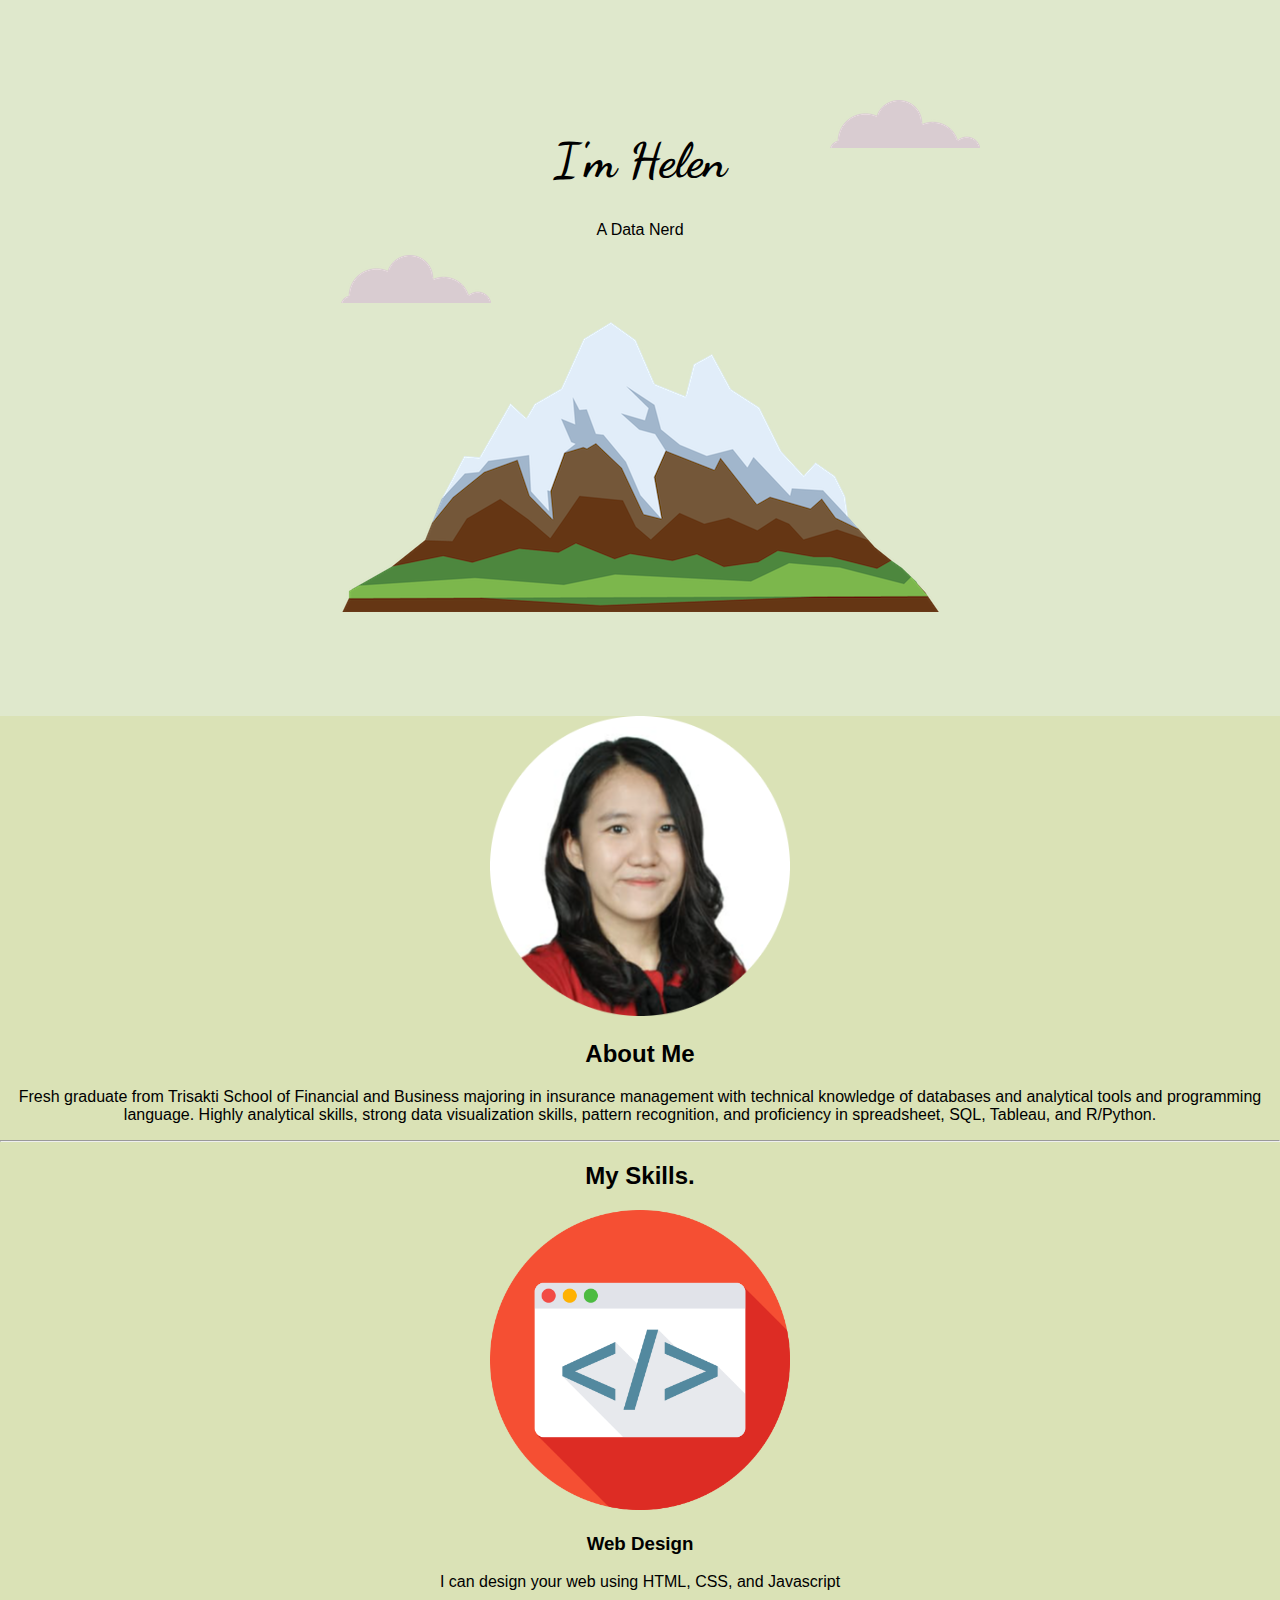
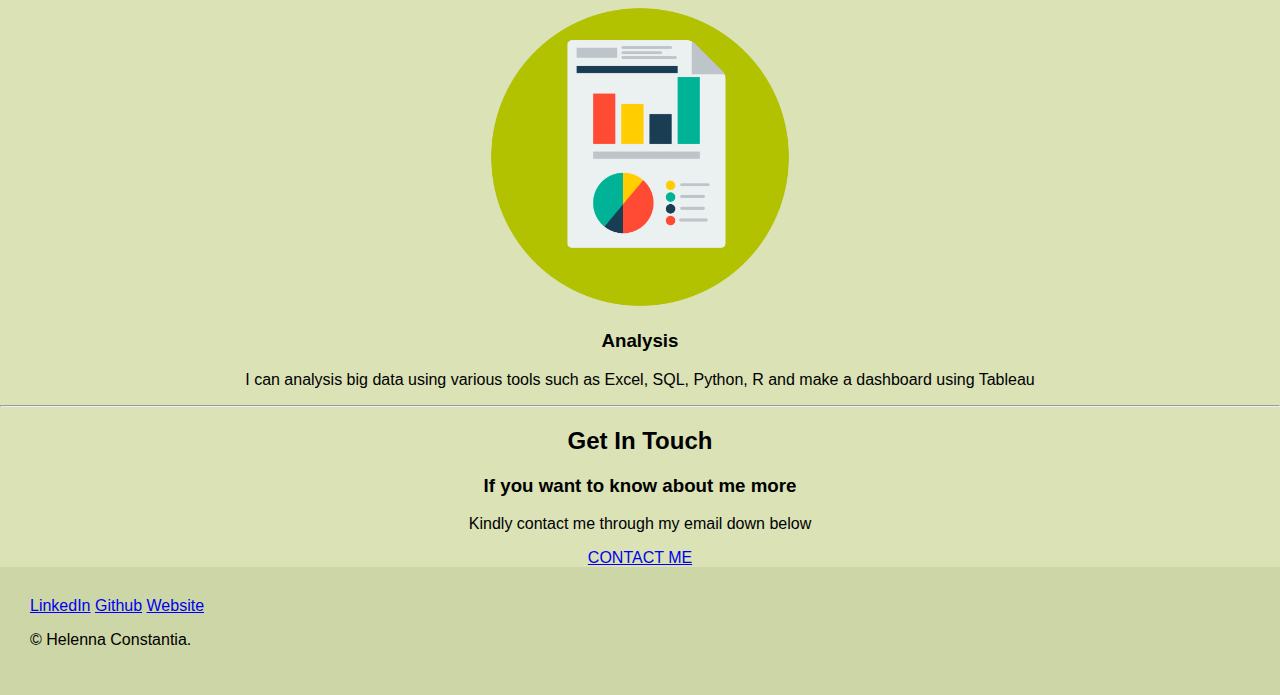
<file: index.html>
<!DOCTYPE html>
<html lang="en" dir="ltr">

<head>
  <meta charset="utf-8">
  <title> My Personal Site 👠 </title>
  <link rel="stylesheet" href="css/styles.css">
  <link rel="apple-touch-icon" sizes="180x180" href="favicon/apple-touch-icon.png">
  <link rel="icon" type="image/png" sizes="32x32" href="favicon/favicon-32x32.png">
  <link rel="icon" type="image/png" sizes="16x16" href="favicon/favicon-16x16.png">
  <link rel="manifest" href="site.webmanifest">
  <link rel="preconnect" href="https://fonts.googleapis.com">
  <link rel="preconnect" href="https://fonts.gstatic.com" crossorigin>
  <link href="https://fonts.googleapis.com/css2?family=Dancing+Script:wght@700&display=swap" rel="stylesheet">
</head>

<body>
  <div class="top-container">
    <img class="top-cloud" src="CSS - My Site Images/cloud.png" alt="cloud-img">
    <h1>I'm Helen</h1>
    <p> A Data Nerd </p>
    <img class="bottom-cloud" src="CSS - My Site Images/cloud.png" alt="cloud-img">
    <img src="CSS - My Site Images/mountain.png" alt="cloud-img">
  </div>
  <div class="middle-container">
    <div class="profile">
      <img class= "pp" src="CSS - My Site Images/helenna.png" alt="profile-img">
      <h2>About Me</h2>
      <p>Fresh graduate from Trisakti School of Financial and Business majoring in insurance management with technical
        knowledge of databases and analytical tools and programming language. Highly analytical skills, strong data visualization
        skills, pattern recognition, and proficiency in spreadsheet, SQL, Tableau, and R/Python.</p>
    </div>
    <hr>
    <div class="skills">
      <h2>My Skills.</h2>
      <div class="skill-row">
        <img class="web-design" src="CSS - My Site Images/html-logo.png" alt="html-logo">
        <h3>Web Design</h3>
        <p>I can design your web using HTML, CSS, and Javascript</p>
      </div>
      <div class="skill-row">
        <img class="analysis" src="CSS - My Site Images/data-analytic.png" alt="">
        <h3>Analysis</h3>
        <p> I can analysis big data using various tools such as Excel, SQL, Python, R and make a dashboard using Tableau</p>
      </div>
    </div>
    <hr>
    <div class="contact-me">
      <h2>Get In Touch</h2>
      <h3>If you want to know about me more </h3>
      <p>Kindly contact me through my email down below</p>
      <a class="btn" href="mailto:constantiahelenna9@gmail.com">CONTACT ME</a>
    </div>
  </div>
  <div class="bottom-container">
    <a class="footer-link" href="https://www.linkedin.com/in/helenna-constantia-2795a8208/8">LinkedIn</a>
    <a class="footer-link" href="https://github.com/HelennaConstantia">Github</a>
    <a class="footer-link" href="https://helennaconstantia.github.io/CV/">Website</a>
    <p>© Helenna Constantia.</p>
  </div>

</body>

</html>
</file>
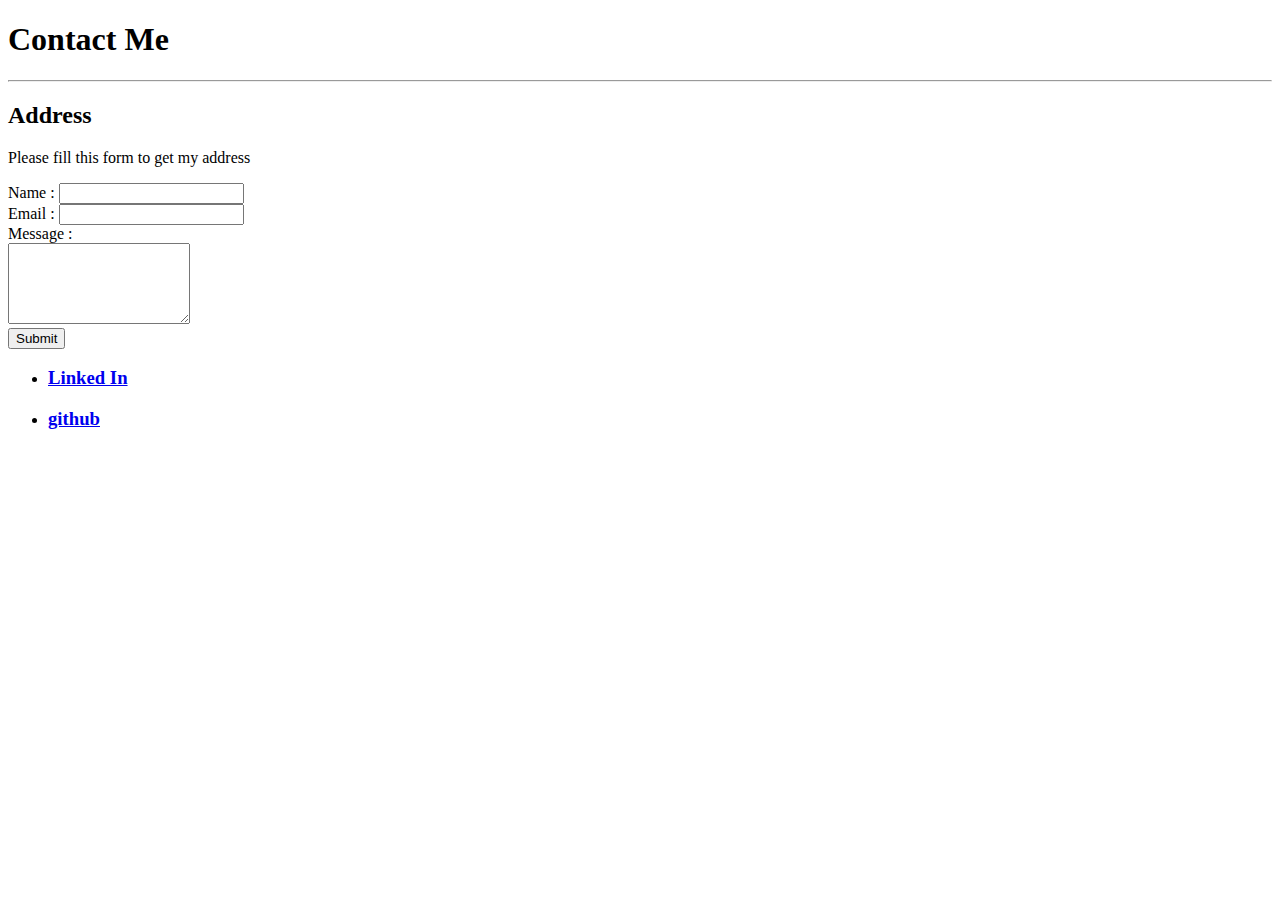
<file: contact.html>
<!DOCTYPE html>
<html lang="en" dir="ltr">
  <head>
    <meta charset="utf-8">
    <title>Contact Info</title>
  </head>
  <body>
    <h1> Contact Me </h1>
    <hr />
    <h2>Address</h2>
    <p> Please fill this form to get my address </p>

    <form class="" action="mailto:constantiahelenna9@gmail.com" method="post" enctype="text/plain">
      <label for="">Name : </label>
      <input type="text" name="name" value=""><br>
      <label for="">Email : </label>
      <input type="email" name="email" value=""> <br>
      <label for="">Message : </label> <br>
      <textarea name="message" rows="5" cols="20"></textarea> <br>
      <input type="submit" name="">
    </form>

    <ul>
      <li><h3><a href="https://www.linkedin.com/in/helenna-constantia-2795a8208/">Linked In</a></h3></li>
      <li><h3><a href="https://github.com/HelennaConstantia"> github </a> </h3></li>
    </ul>
  </body>
</html>
</file>
<file: css/styles.css>
body {
  margin: 0;
  font-family: Verdana,Geneva,sans-serif;
}

h1 {
  font-family: 'Dancing Script', cursive;
  font-size: 48px;
}
.top-container {
  background-color: #DFE8CC;
  text-align: center;
  position: relative;
  padding: 100px;
}
.top-cloud {
  position: absolute;
  right: 300px;
}
.bottom-cloud {
  position: absolute;
}
.middle-container {
  text-align: center;
  background-color: #DAE2B6;
}
.pp {
  width: 300px;
}
.web-design {
  width: 300px
}
.analysis {
  width: 300px;
}
.bottom-container {
  background-color: #CCD6A6;
  padding: 30px;
}
</file>
